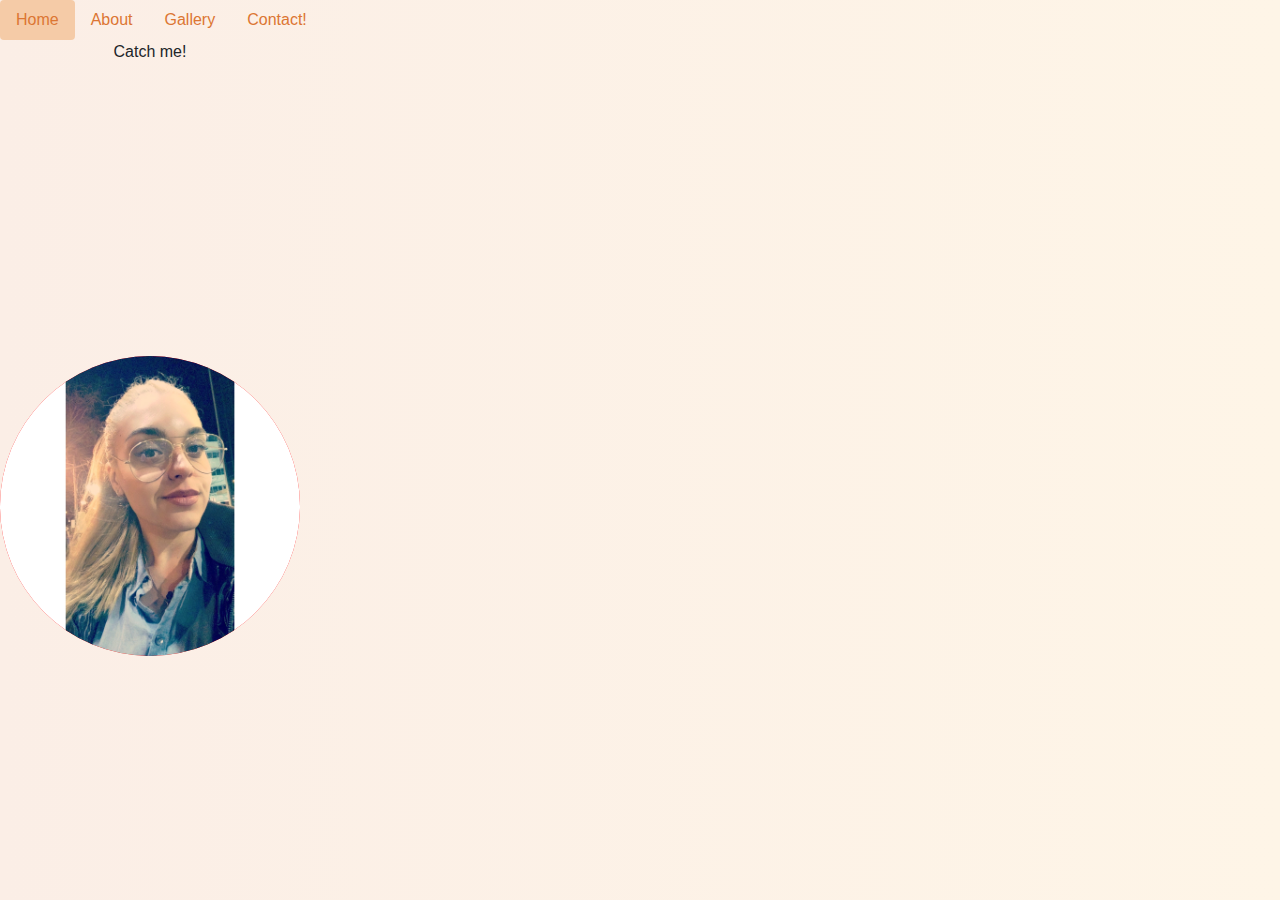
<file: index.html>
<!DOCTYPE html>
<html>
<head>
	<title>MK</title>
	 <link href="https://fonts.googleapis.com/css?family=Lobster" rel="stylesheet">
  <meta name="viewport" content="width=device-width, initial-scale=1">
  <link rel="stylesheet" type="text/css" href="https://stackpath.bootstrapcdn.com/bootstrap/4.1.1/css/bootstrap.min.css">
  <script src="https://code.jquery.com/jquery-3.3.1.slim.min.js" integrity="sha384-q8i/X+965DzO0rT7abK41JStQIAqVgRVzpbzo5smXKp4YfRvH+8abtTE1Pi6jizo" crossorigin="anonymous"></script>
  <script src="https://cdnjs.cloudflare.com/ajax/libs/popper.js/1.14.3/umd/popper.min.js" integrity="sha384-ZMP7rVo3mIykV+2+9J3UJ46jBk0WLaUAdn689aCwoqbBJiSnjAK/l8WvCWPIPm49" crossorigin="anonymous"></script>
  <script src="https://stackpath.bootstrapcdn.com/bootstrap/4.1.1/js/bootstrap.min.js" integrity="sha384-smHYKdLADwkXOn1EmN1qk/HfnUcbVRZyYmZ4qpPea6sjB/pTJ0euyQp0Mk8ck+5T" crossorigin="anonymous"></script>
  <script src="https://ajax.googleapis.com/ajax/libs/jquery/3.3.1/jquery.min.js"></script>
  <script src="https://maxcdn.bootstrapcdn.com/bootstrap/3.3.7/js/bootstrap.min.js"></script>
  <link rel="stylesheet" type="text/css" href="style.css">

</head>
<body>

      <nav class="nav nav-pills flex-column flex-sm-row">
  <a class="flex-sm-fill text-sm-center nav-link active " href="index.html" style="color: #DC7633; background-color: #F5CBA7  ;">Home</a>
  <a class="flex-sm-fill text-sm-center nav-link " href="about.html" style="color: #DC7633">About</a>
  <a class="flex-sm-fill text-sm-center nav-link" href="gallery.html" style="color: #DC7633">Gallery</a>
  <a class="flex-sm-fill text-sm-center nav-link disabled" href="#"  data-toggle="modal" data-target="#exampleModal" data-whatever="@mdo" style="color: #DC7633">Contact!</a>
</nav>
   
  	     <p class="catch">Catch me!</p>
	
  <a href="about.html"><img class="selfie" src="images/selfie.jpg" alt="it's me" ></a>

  
  	
  	

<div class="modal fade" id="exampleModal" tabindex="-1" role="dialog" aria-labelledby="exampleModalLabel" aria-hidden="true">
  <div class="modal-dialog" role="document">
    <div class="modal-content">
      <div class="modal-header">
        <h5 class="modal-title" id="exampleModalLabel">New message</h5>
        <button type="button" class="close" data-dismiss="modal" aria-label="Close">
          <span aria-hidden="true">&times;</span>
        </button>
      </div>
      <div class="modal-body">
        <form>
          <div class="form-group">
            <label for="recipient-name" class="col-form-label">Recipient:</label>
            <input type="text" class="form-control" id="recipient-name">
          </div>
          <div class="form-group">
            <label for="message-text" class="col-form-label">Message:</label>
            <textarea class="form-control" id="message-text"></textarea>
          </div>
        </form>
      </div>
      <div class="modal-footer">
        <button type="button" class="btn btn-secondary" data-dismiss="modal">Close</button>
        <button type="button" class="btn btn-success">Send message</button>
      </div>
    </div>
  </div>
</div>


 

</body>
</html>
</file>
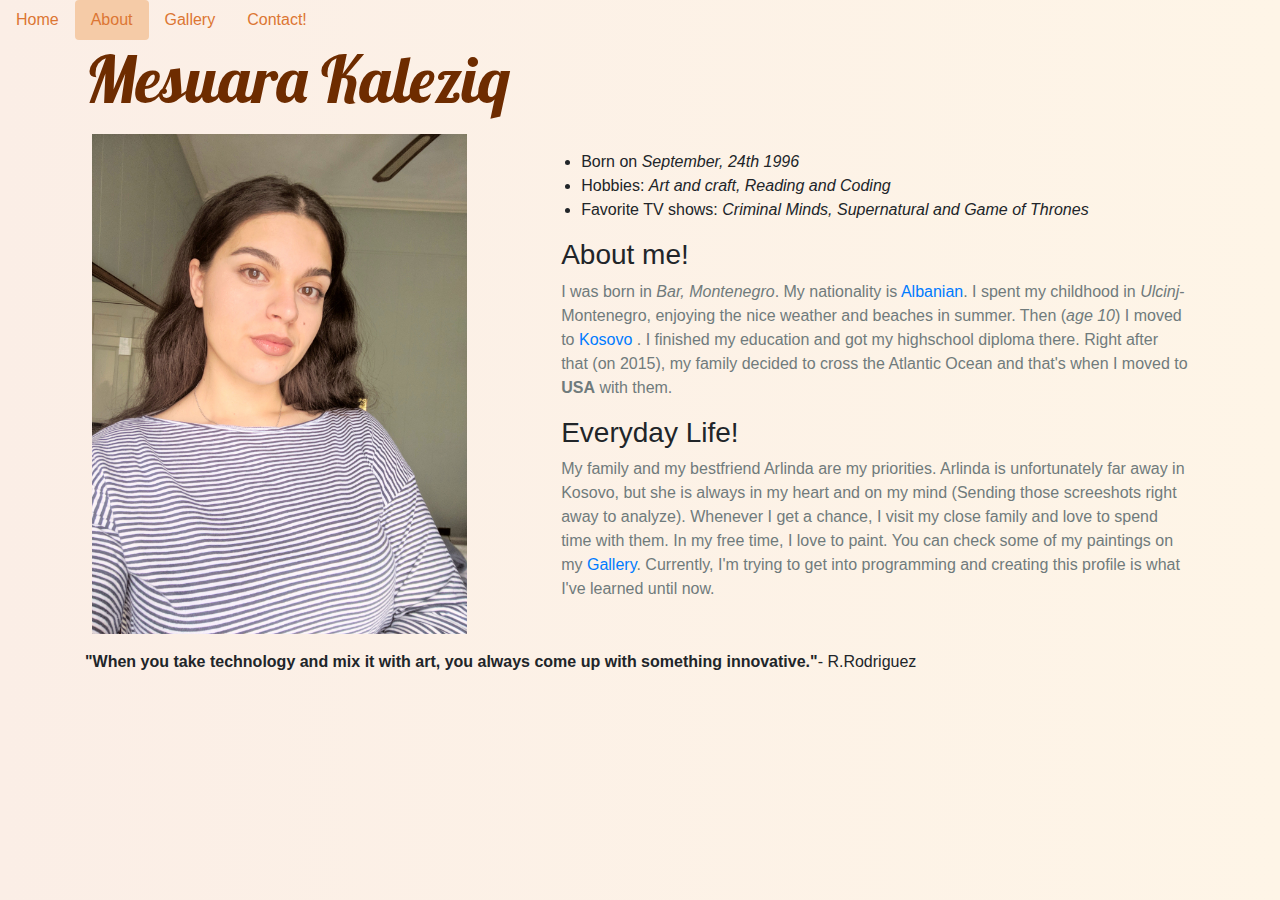
<file: about.html>
<!DOCTYPE html>
<html>
<head>
	   <title>MK- About</title>
  <link href="https://fonts.googleapis.com/css?family=Lobster" rel="stylesheet">
  <meta name="viewport" content="width=device-width, initial-scale=1">
  <link rel="stylesheet" type="text/css" href="https://stackpath.bootstrapcdn.com/bootstrap/4.1.1/css/bootstrap.min.css">
  <script src="https://code.jquery.com/jquery-3.3.1.slim.min.js" integrity="sha384-q8i/X+965DzO0rT7abK41JStQIAqVgRVzpbzo5smXKp4YfRvH+8abtTE1Pi6jizo" crossorigin="anonymous"></script>
  <script src="https://cdnjs.cloudflare.com/ajax/libs/popper.js/1.14.3/umd/popper.min.js" integrity="sha384-ZMP7rVo3mIykV+2+9J3UJ46jBk0WLaUAdn689aCwoqbBJiSnjAK/l8WvCWPIPm49" crossorigin="anonymous"></script>
  <script src="https://stackpath.bootstrapcdn.com/bootstrap/4.1.1/js/bootstrap.min.js" integrity="sha384-smHYKdLADwkXOn1EmN1qk/HfnUcbVRZyYmZ4qpPea6sjB/pTJ0euyQp0Mk8ck+5T" crossorigin="anonymous"></script>
  <script src="https://ajax.googleapis.com/ajax/libs/jquery/3.3.1/jquery.min.js"></script>
  <script src="https://maxcdn.bootstrapcdn.com/bootstrap/3.3.7/js/bootstrap.min.js"></script>
  <link rel="stylesheet" type="text/css" href="style.css">

</head>

<body>
    
  <nav class="nav nav-pills flex-column flex-sm-row">
  <a class="flex-sm-fill text-sm-center nav-link " href="index.html" style="color: #DC7633">Home</a>
  <a class="flex-sm-fill text-sm-center nav-link active" href="about.html" style="color: #DC7633; background-color: #F5CBA7  ;">About</a>
  <a class="flex-sm-fill text-sm-center nav-link" href="gallery.html" style="color: #DC7633">Gallery</a>
  <a class="flex-sm-fill text-sm-center nav-link disabled" href="#" data-toggle="modal" data-target="#exampleModal" data-whatever="@mdo" style="color: #DC7633">Contact!</a>
</nav>
   
	
<div class="container">
  <h1 class="text-left" style="font-family: 'Lobster', cursive; color: #6E2C00  ; font-size: 65px; ">Mesuara Kaleziq</h1>
</div>
  

<div class="container">
  <div class="row">
    <div class="col">

        <img class="mr-3" src="images/meme.jpg" alt="an image of a Mesuara" height="500" width="375" class="meme">
       </div>
    
    <div class="col-7">
      <p></p>

  <ul style="margin-left: -20px;">
     <li>Born on <em>September, 24th 1996</em></li>
     <li>Hobbies: <em>Art and craft, Reading and Coding</em></li>
     <li>Favorite TV shows: <em>Criminal Minds, Supernatural and Game of Thrones</em></li>
  </ul>

   <h3 >About me!</h3>

     <p style="color: #707B7C   ">
  I was born in <em>Bar, Montenegro</em>. My nationality is <a href="https://en.wikipedia.org/wiki/Albanians_in_Montenegro" target="_blank">Albanian</a>. I spent my childhood in <em>Ulcinj</em>-Montenegro, enjoying the nice weather and beaches in summer. Then (<em>age 10</em>) I moved to <a href="http://en.wikipedia.org/wiki/Kosovo" target="_blank"> Kosovo </a>. I finished my education and got my highschool diploma there. Right after that (on 2015), my family decided to cross the Atlantic Ocean and that's when I moved to <strong>USA</strong> with them.
     </p>
<p></p>
 
   <h3 >Everyday Life!</h3>

     <p style="color: #707B7C ">
  My family and my bestfriend Arlinda are my priorities. Arlinda is unfortunately far away in Kosovo, but she is always in my heart and on my mind (Sending those screeshots right away to analyze). Whenever I get a chance, I visit my close family and love to spend time with them. In my free time, I love to paint. You can check some of my paintings on my <a href="gallery.html">Gallery</a>. Currently, I'm trying to get into programming and creating this profile is what I've learned until now.
     </p>


</div>
 </div>
   </div>

   <div class="container">

     <p style="text-align: left;"><strong>"When you take technology and mix it with art, you always come up with something innovative."</strong>- R.Rodriguez</p>
   </div>


   









   <div class="modal fade" id="exampleModal" tabindex="-1" role="dialog" aria-labelledby="exampleModalLabel" aria-hidden="true">
  <div class="modal-dialog" role="document">
    <div class="modal-content">
      <div class="modal-header">
        <h5 class="modal-title" id="exampleModalLabel">New message</h5>
        <button type="button" class="close" data-dismiss="modal" aria-label="Close">
          <span aria-hidden="true">&times;</span>
        </button>
      </div>
      <div class="modal-body">
        <form>
          <div class="form-group">
            <label for="recipient-name" class="col-form-label">Recipient:</label>
            <input type="text" class="form-control" id="recipient-name">
          </div>
          <div class="form-group">
            <label for="message-text" class="col-form-label">Message:</label>
            <textarea class="form-control" id="message-text"></textarea>
          </div>
        </form>
      </div>
      <div class="modal-footer">
        <button type="button" class="btn btn-secondary" data-dismiss="modal">Close</button>
        <button type="button" class="btn btn-success">Send message</button>
      </div>
    </div>
  </div>
</div>


</body>
</html>
</file>
<file: style.css>
body{
 background: linear-gradient(to right,#FBEEE6  , #FEF5E7  );
}

/*nav {
	float: right;
}*/

.selfie{
	  vertical-align: middle;
    width: 100px;
    height: 100px;
    border-radius: 50%;
    width: 300px;
    height: 300px;
    background-color: red;
    position: relative;
    -webkit-animation-name: selfie; /* Safari 4.0 - 8.0 */
    -webkit-animation-duration: 10s; /* Safari 4.0 - 8.0 */
    -webkit-animation-direction: reverse; /* Safari 4.0 - 8.0 */
    animation-name: selfie;
    animation-duration: 10s;
    -webkit-animation-direction: alternate-reverse;
    animation-iteration-count: 4;   
}

/* Safari 4.0 - 8.0 */
@-webkit-keyframes selfie{
    0%   {background-color:red; left:0px; top:0px;}
    25%  {background-color:yellow; left:855px; top:0px;}
    50%  {background-color:blue; left:855px; top:300px;}
    75%  {background-color:green; left:0px; top:300px;}
    100% {background-color:red; left:0px; top:0px;}
}

/* Standard syntax */
@keyframes selfie {
    0%   {background-color:red; left:0px; top:0px;}
    25%  {background-color:yellow; left:855px; top:0px;}
    50%  {background-color:blue; left:855px; top:300px;}
    75%  {background-color:green; left:0px; top:300px;}
    100% {background-color:red; left:0px; top:0px;}
}
.catch{
	  width: 300px;
    height: 300px;
    position: relative;
    -webkit-animation-name: catch; /* Safari 4.0 - 8.0 */
    -webkit-animation-duration: 10s; /* Safari 4.0 - 8.0 */
    -webkit-animation-direction: reverse; /* Safari 4.0 - 8.0 */
    animation-name: catch;
    animation-duration: 10s;
    -webkit-animation-direction: alternate-reverse;
    animation-iteration-count: 4;   
    text-align: center;
}
 
@-webkit-keyframes catch{
    0%   {left:0px; top:0px;}
    25%  {left:855px; top:0px;}
    50%  { left:855px; top:600px;}
    75%  {left:0px; top:600px;}
    100% {left:0px; top:0px;}
}

/* Standard syntax */
@keyframes catch {
    0%   {left:0px; top:0px;}
    25%  { left:855px; top:0px;}
    50%  {left:855px; top:600px;}
    75%  {left:0px; top:600px;}
    100% {left:0px; top:0px;}
}
.row {
    margin: 8px -16px;
}

/* Add padding BETWEEN each column (if you want) */
.row,
.row > .column {
    padding: 8px;
}

/* Create four equal columns that floats next to each other */
.column {
    float: left;
    width: 25%;
}

/* Clear floats after rows */ 
.row:after {
    content: "";
    display: table;
    clear: both;
}

/* Content */
.content {
    background-color: white;
    padding: 10px;
}

/* Responsive layout - makes a two column-layout instead of four columns */
@media screen and (max-width: 900px) {
    .column {
        width: 50%;
    }
    .bar{
    	width: 50%;
    }
    .selfie{
    	width :100%;
    }
    .side{
    	position: relative;
    	bottom: 500px;
    }

}

/* Responsive layout - makes the two columns stack on top of each other instead of next to each other */
@media screen and (max-width: 600px) {
    .column {
        width: 100%;
    }
    .side{ width: 100%;
    }
    .bar{
    	width: 100%;
    }
    .every{
    	position: absolute;
    	bottom: 100px;
    }

/*

}
.side{
	position: relative;
	bottom:400px;
	left: 400px;
}
.me{
	position: absolute;
	left: 450px;
	top: 200px;
}
.about{
    position: absolute;
	top: 250px;
	left: 400px;

}
.life{
	position: absolute;
	left: 440px;
	top: 390px;
}
.every{
	position: absolute;
	top: 435px;
	left: 400px;

}*/
 
 form{
 	background-color:  #DC7633;
 }

.modal-body{

	background-color: #DC7633   ;
}
.modal-header{
	background-color:  #F5CBA7;
}
.modal-footer{
	background-color:  #F5CBA7;
}
h1{
	text-align: center;
}
h3{
	color: #935116  ;
}
a:link {
    text-decoration: none;
    background-color: black;
}

a:visited {
    text-decoration: none;
}

a:hover {
    text-decoration: underline;
}

a:active {
    text-decoration: underline;
}
</file>
